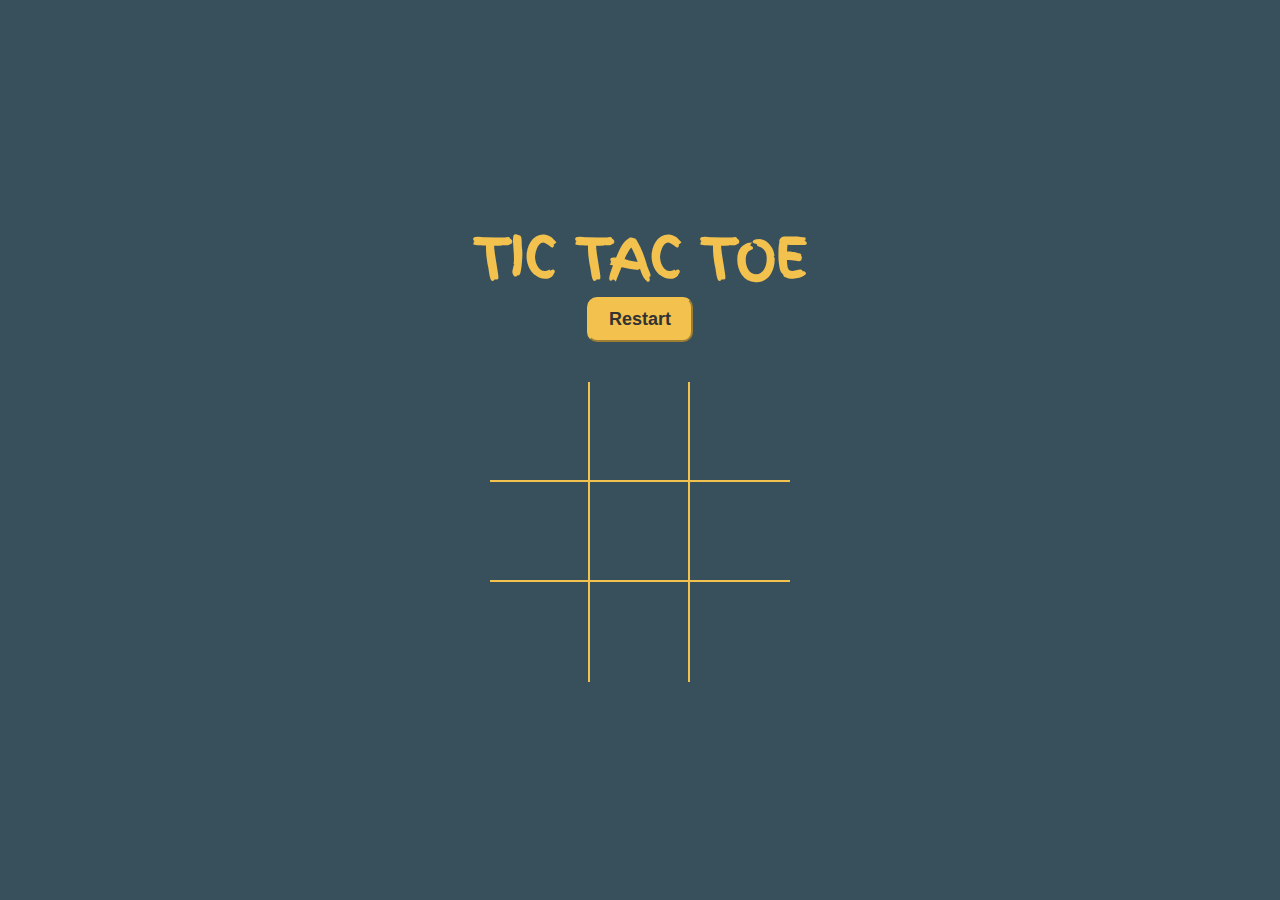
<file: index.html>
<!DOCTYPE html>
<html lang="en">
<head>
    <meta charset="UTF-8">
    <meta name="viewport" content="width=device-width, initial-scale=1.0">
    <title>Tic Tac Toe</title>
    <link rel="stylesheet" href="/style.css">
    <link rel="preconnect" href="https://fonts.googleapis.com">
    <link rel="preconnect" href="https://fonts.gstatic.com" crossorigin>
    <link href="https://fonts.googleapis.com/css2?family=Finger+Paint&display=swap" rel="stylesheet"> 
</head>
<body>
    <div class="container">
<h1 id="PlayerText">Tic Tac Toe</h1>
<button id="restartBtn">Restart</button>
<div id="gameboard">
    <div class="box" id="0"></div>
    <div class="box" id="1"></div>
    <div class="box" id="2"></div>
    <div class="box" id="3"></div>
    <div class="box" id="4"></div>
    <div class="box" id="5"></div>
    <div class="box" id="6"></div>
    <div class="box" id="7"></div>
    <div class="box" id="8"></div>
   
    </div>
</div>
    <script src="/script.js"></script>
</body>
</html>
</file>
<file: style.css>
*{
    padding: 0;
    margin: 0;
    box-sizing: border-box;
}
:root{
    --orange: #f2c14e;
    --winning-blocks:#2d414b;
}
body{
    color: var(--orange);
    font-family: 'Finger Paint',cursive;
}
h1{
    font-size: 54px;
    text-transform: uppercase;
}
.container{
    padding: 40px;
    height: 100vh;
    display: flex;
    justify-content: center;
    align-items: center;
    flex-direction: column;
    background-color: #37505c;
}
#gameboard{
    width: 300px;
    display: flex;
    flex-wrap: wrap;
    margin-top: 40px;
}
.box{
    height: 100px;
    width: 100px;
    display: flex;
    align-items: center;
    justify-content: center;
    color: var(--orange);
    font-size: 120px;
    border-right: 2px solid;
    border-bottom: 2px solid;
}
.box:nth-child(3n){
    border-right: none;
}
.box:nth-child(6) ~ .box{
    border-bottom: none;
}
button{
    padding: 10px 20px;
    border-radius: 10px;
    background-color: var(--orange);
    color: #333;
    border-color: var(--orange);
    font-size: 18px;
    transition: 200ms transform;
    font-weight: 600;
}
button:hover{
    cursor: pointer;
    transform: translateY(-2px);
}
</file>
